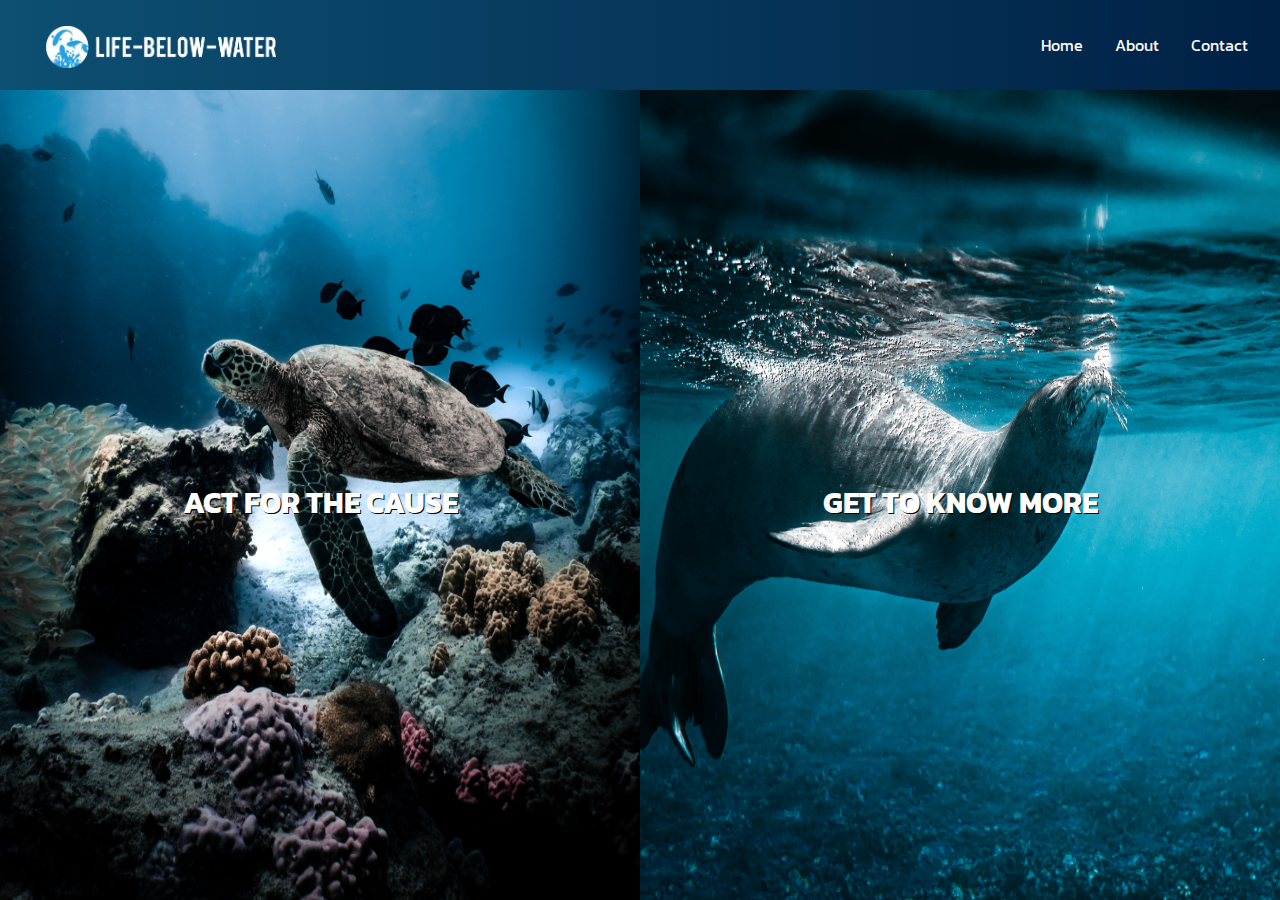
<file: public/index.html>
<!DOCTYPE html>
<html>

<head>
  <title>Life Below Water </title>
  <link rel="preconnect" href="https://fonts.googleapis.com">
  <link rel="preconnect" href="https://fonts.gstatic.com" crossorigin>
  <link
    href="https://fonts.googleapis.com/css2?family=Kanit:ital,wght@0,100;0,200;0,300;0,400;0,500;1,100;1,200;1,300;1,400;1,500&display=swap"
    rel="stylesheet">

  <link rel="stylesheet" type="text/css" href="css/style.css" />
  <style type="text/css">
  </style>
</head>

<body>





  <meta name="viewport" content="width=device-width, initial-scale=1">
  <section class="top-nav">
    <div class="logo">
      <img src="images/logo.png">
    </div>
    <input id="menu-toggle" type="checkbox" />
    <label class='menu-button-container' for="menu-toggle">
      <div class='menu-button'></div>
    </label>
    <ul class="menu">
      <li><a href="index.html">Home</a></li>
      <li><a href="About.html">About</a></li>
      <li><a href="Contact.html">Contact</a></li>
    </ul>
  </section>

  <div class="container">
    <img src="images/turtle.jpg" alt="" />
    <p class="title">Act For The Cause</p>
    <div class="overlay"></div>
    <div class="button"><a href="donation.htm"> Let's Go </a></div>
  </div>


  <div class="container">
    <img src="images/fish.jpg" alt="" />
    <p class="title">Get To Know More</p>
    <div class="overlay"></div>
    <div class="button"><a href="information.htm"> Let's Go </a></div>
  </div>

  <script>
  // Import the functions you need from the SDKs you need
  import { initializeApp } from "firebase/app";
  import { getAnalytics } from "firebase/analytics";
  // TODO: Add SDKs for Firebase products that you want to use
  // https://firebase.google.com/docs/web/setup#available-libraries
  
  // Your web app's Firebase configuration
  // For Firebase JS SDK v7.20.0 and later, measurementId is optional
  const firebaseConfig = {
    apiKey: "AIzaSyDB2rJSDxS2reKydKB1abZHcBBU2vv46BQ",
    authDomain: "life-below-water-b9102.firebaseapp.com",
    projectId: "life-below-water-b9102",
    storageBucket: "life-below-water-b9102.appspot.com",
    messagingSenderId: "677465153373",
    appId: "1:677465153373:web:b14b5822187e575fa792b4",
    measurementId: "G-VTT5X6G0ZJ"
  };
  
  // Initialize Firebase
  const app = initializeApp(firebaseConfig);
  const analytics = getAnalytics(app);
</script>
</body>


</html>
</file>
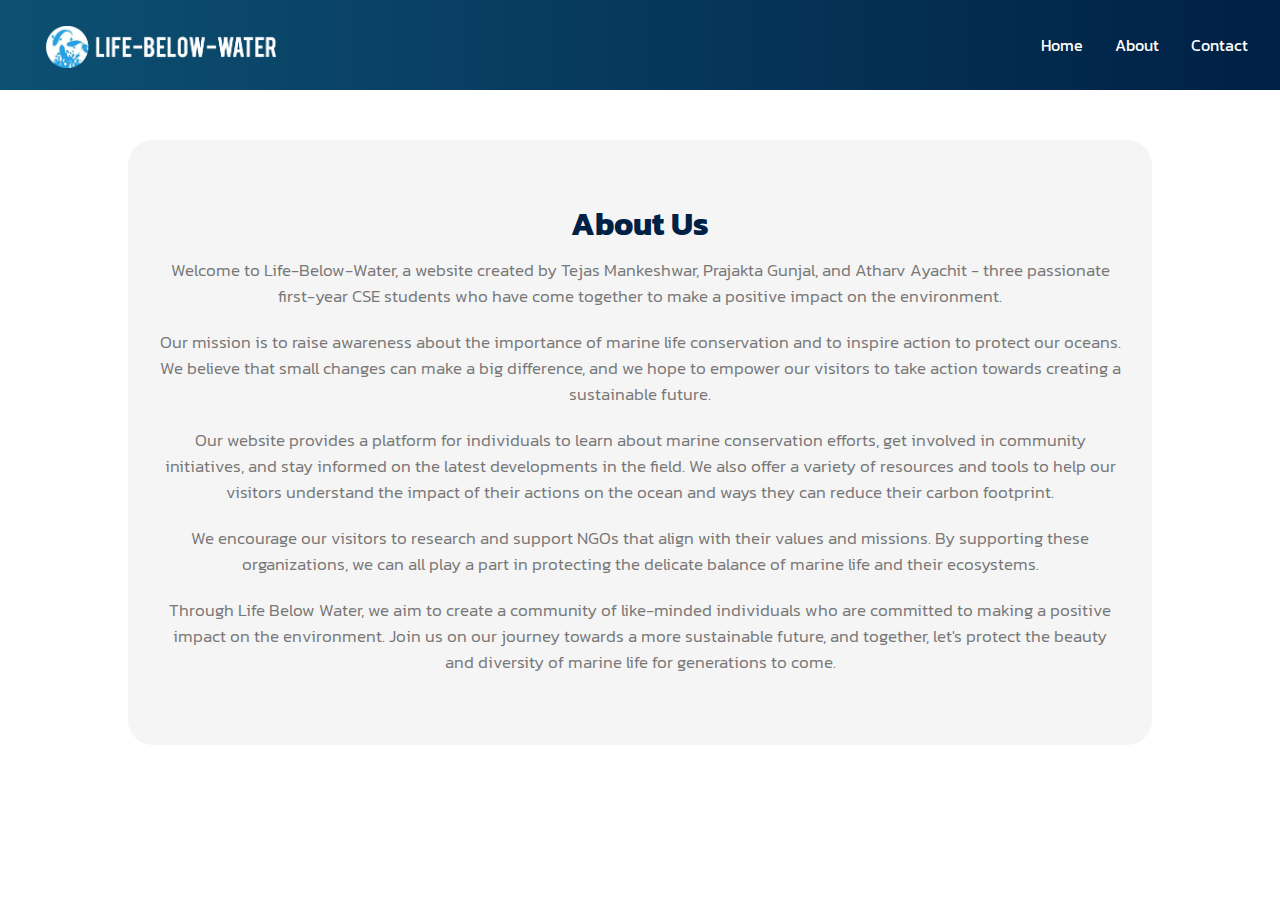
<file: public/About.html>
<!DOCTYPE html>
<html>
<head>
<title>Life Below Water </title>
<link rel="preconnect" href="https://fonts.googleapis.com">
<link rel="preconnect" href="https://fonts.gstatic.com" crossorigin>
<link href="https://fonts.googleapis.com/css2?family=Kanit:ital,wght@0,100;0,200;0,300;0,400;0,500;1,100;1,200;1,300;1,400;1,500&display=swap" rel="stylesheet">

<link rel="stylesheet" type="text/css" href="css/style.css" />
<style type="text/css">
</style>
</head>

<body>

<meta name="viewport" content="width=device-width, initial-scale=1">
  <section class="top-nav">
    <div class="logo">
      <img src="images/logo.png">
    </div>
    <input id="menu-toggle" type="checkbox" />
    <label class='menu-button-container' for="menu-toggle">
    <div class='menu-button'></div>
  </label>
    <ul class="menu">
      <li><a href="index.html">Home</a></li>
      <li><a href="About.html">About</a></li>
      <li><a href="Contact.html">Contact</a></li>
    </ul>
  </section>

<div id="donation">
  <div id="donationmid">
   
    <h1 style="color: #002146;">About Us</h1>
    <p>Welcome to Life-Below-Water, a website created by Tejas Mankeshwar, Prajakta Gunjal, and Atharv Ayachit - three passionate first-year CSE students who have come together to make a positive impact on the environment.</p>

    <p>Our mission is to raise awareness about the importance of marine life conservation and to inspire action to protect our oceans. We believe that small changes can make a big difference, and we hope to empower our visitors to take action towards creating a sustainable future.</p>

    <p>Our website provides a platform for individuals to learn about marine conservation efforts, get involved in community initiatives, and stay informed on the latest developments in the field. We also offer a variety of resources and tools to help our visitors understand the impact of their actions on the ocean and ways they can reduce their carbon footprint.</p>

    <p>We encourage our visitors to research and support NGOs that align with their values and missions. By supporting these organizations, we can all play a part in protecting the delicate balance of marine life and their ecosystems.</p>

    <p>Through Life Below Water, we aim to create a community of like-minded individuals who are committed to making a positive impact on the environment. Join us on our journey towards a more sustainable future, and together, let's protect the beauty and diversity of marine life for generations to come.</p>

  </div>
</div>

 


</body>


</html>
</file>
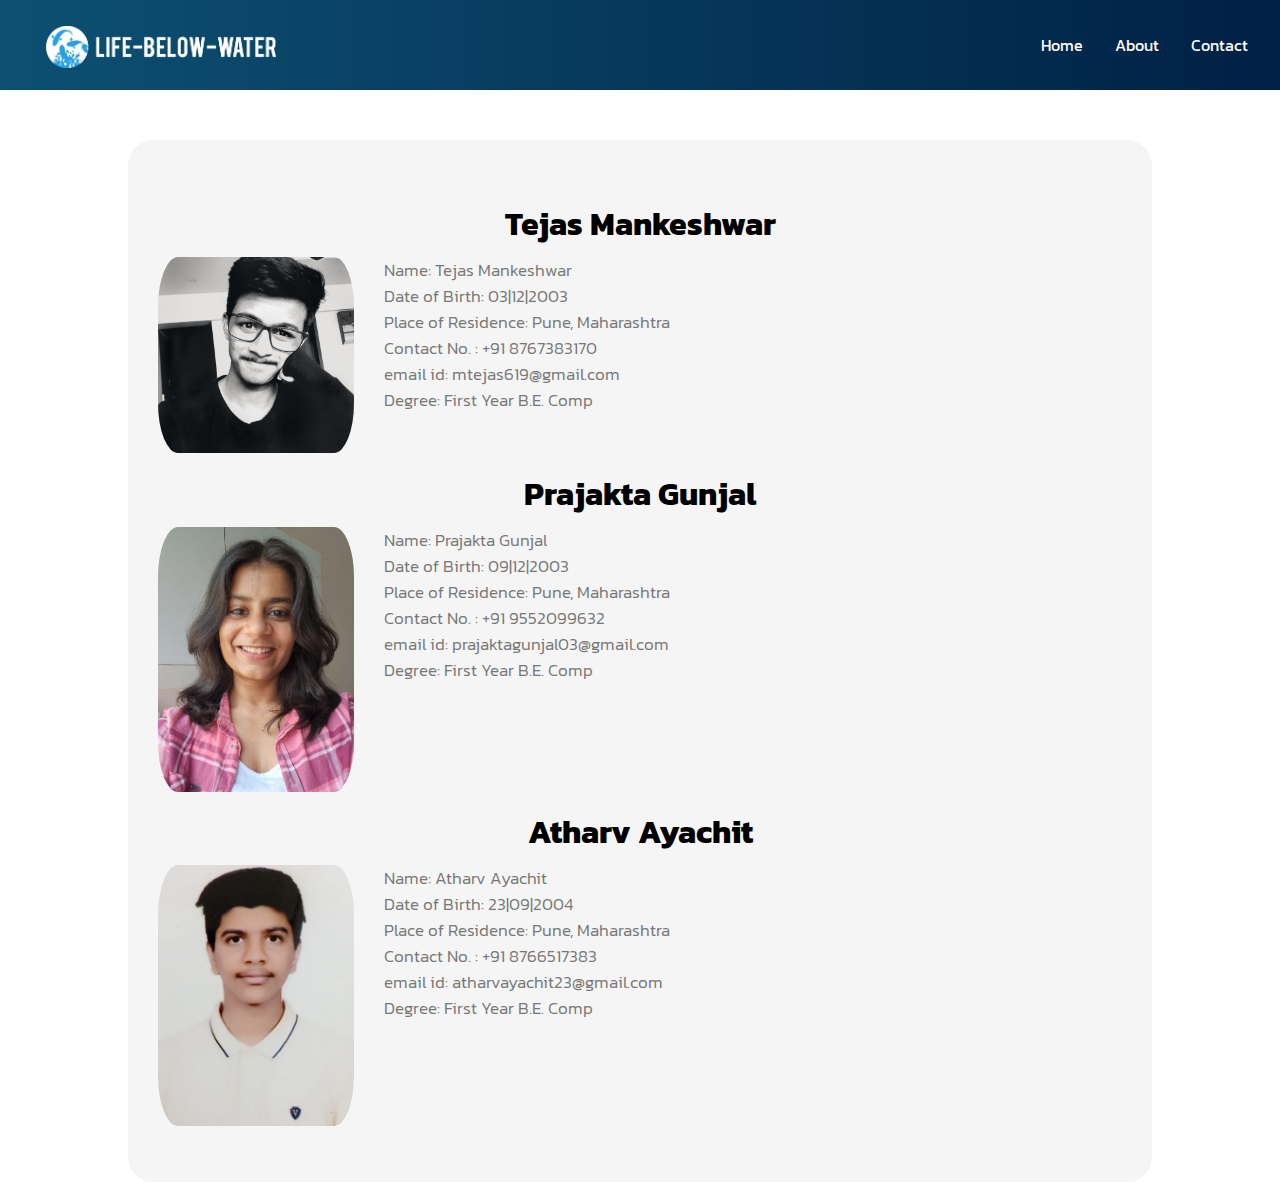
<file: public/Contact.html>
<!DOCTYPE html>
<html>
<head>
<title>Life Below Water </title>
<link rel="preconnect" href="https://fonts.googleapis.com">
<link rel="preconnect" href="https://fonts.gstatic.com" crossorigin>
<link href="https://fonts.googleapis.com/css2?family=Kanit:ital,wght@0,100;0,200;0,300;0,400;0,500;1,100;1,200;1,300;1,400;1,500&display=swap" rel="stylesheet">

<link rel="stylesheet" type="text/css" href="css/style.css" />
<style type="text/css">



</style>
</head>

<body>





<meta name="viewport" content="width=device-width, initial-scale=1">
  <section class="top-nav">
    <div class="logo">
      <img src="images/logo.png">
    </div>
    <input id="menu-toggle" type="checkbox" />
    <label class='menu-button-container' for="menu-toggle">
    <div class='menu-button'></div>
  </label>
    <ul class="menu">
      <li><a href="index.html">Home</a></li>
      <li><a href="About.html">About</a></li>
      <li><a href="Contact.html">Contact</a></li>
    </ul>
  </section>

<div id="information">
  <div id="informationmid">

    <div class="left">
    <h1>Tejas Mankeshwar</h1>

   <div class="img-left">
     <img src="images\team\tejasm.jpeg"  style="border-radius: 50px;">
   </div>
  
  <div class="right-text">
     <p>Name: Tejas Mankeshwar <br>
        Date of Birth: 03|12|2003 <br>
        Place of Residence: Pune, Maharashtra <br>
        Contact No. : +91 8767383170 <br>
        email id: mtejas619@gmail.com <br>
        Degree: First Year B.E. Comp
     </p>
 
   </div>
</div>
 
<div class="clear"></div>
  

       <div class="left">
    <h1>Prajakta Gunjal</h1>

   <div class="img-left">
     <img src="images\team\prajaktag.jpg" style="border-radius: 50px;">
   </div>
  
  <div class="right-text">
    <p>Name: Prajakta Gunjal <br>
        Date of Birth: 09|12|2003 <br>
        Place of Residence: Pune, Maharashtra <br>
        Contact No. : +91 9552099632 <br>
        email id: prajaktagunjal03@gmail.com <br>
        Degree: First Year B.E. Comp
     </p>
 
   </div>
   <div class="clear"></div>

   <div class="left">
    <h1>Atharv Ayachit</h1>

   <div class="img-left">
     <img src="images\team\atharva.jpg" style="border-radius: 50px;">
   </div>
  
  <div class="right-text">
    <p>Name: Atharv Ayachit<br>
        Date of Birth: 23|09|2004 <br>
        Place of Residence: Pune, Maharashtra <br>
        Contact No. : +91 8766517383 <br>
        email id: atharvayachit23@gmail.com <br>
        Degree: First Year B.E. Comp
     </p>
 
   </div>
</div>
 

</div>
   <div class="clear"></div>
  </div>
</div>




</body>


</html>
</file>
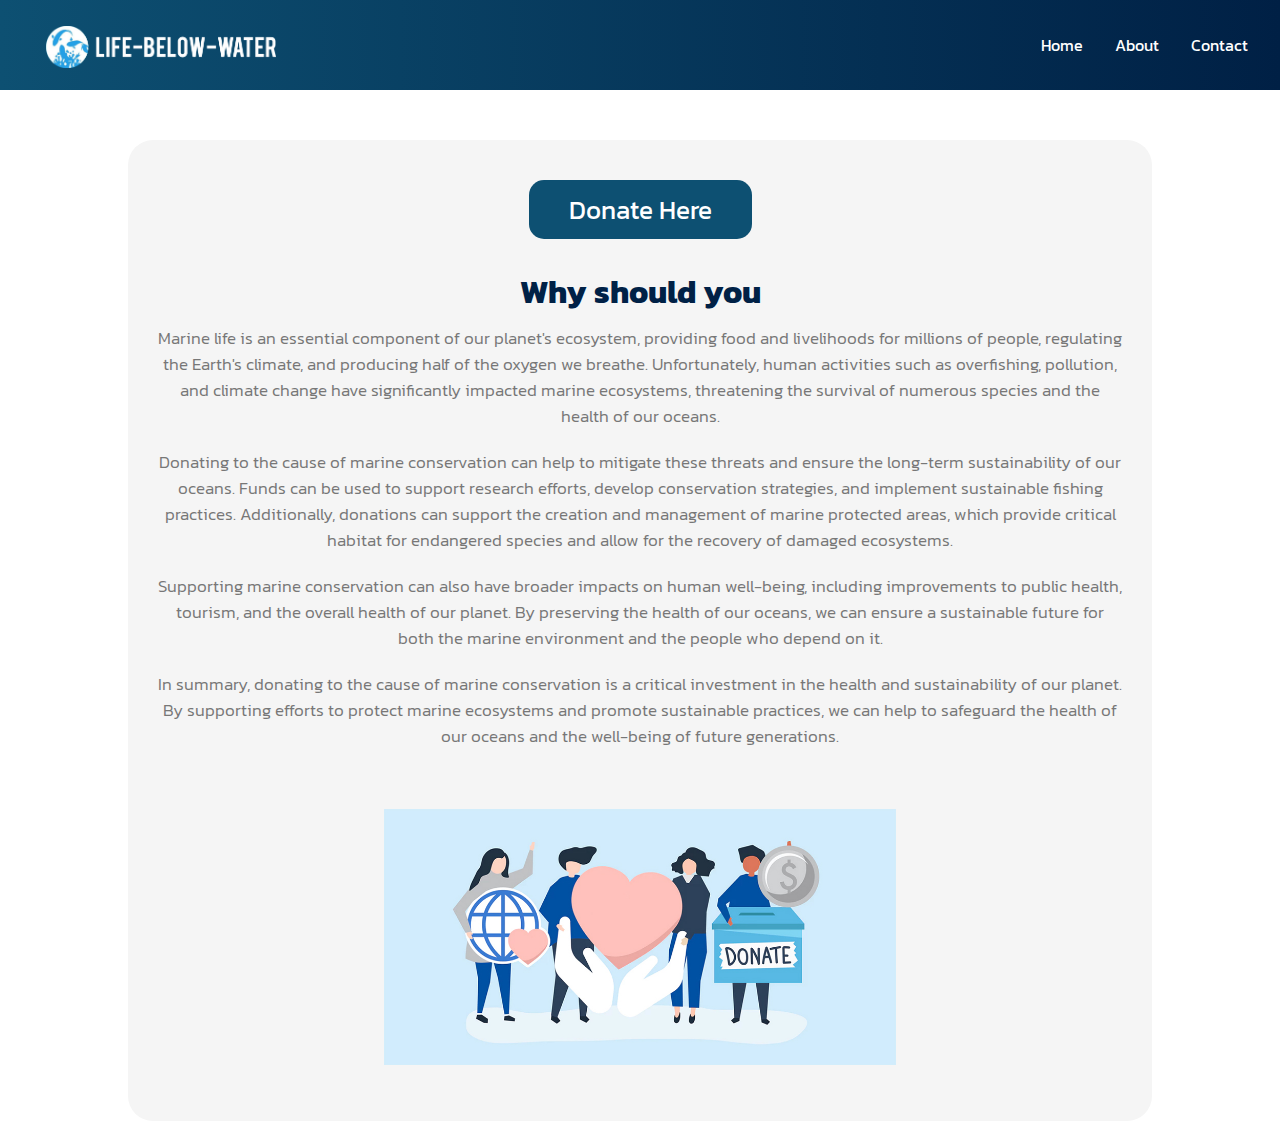
<file: public/donation.htm>
<!DOCTYPE html>
<html>
<head>
<title>Life Below Water </title>
<link rel="preconnect" href="https://fonts.googleapis.com">
<link rel="preconnect" href="https://fonts.gstatic.com" crossorigin>
<link href="https://fonts.googleapis.com/css2?family=Kanit:ital,wght@0,100;0,200;0,300;0,400;0,500;1,100;1,200;1,300;1,400;1,500&display=swap" rel="stylesheet">

<link rel="stylesheet" type="text/css" href="css/style.css" />
<style type="text/css">


</style>
</head>

<body>





<meta name="viewport" content="width=device-width, initial-scale=1">
  <section class="top-nav">
    <div class="logo">
      <img src="images/logo.png">
    </div>
    <input id="menu-toggle" type="checkbox" />
    <label class='menu-button-container' for="menu-toggle">
    <div class='menu-button'></div>
  </label>
    <ul class="menu">
      <li><a href="index.html">Home</a></li>
      <li><a href="About.html">About</a></li>
      <li><a href="Contact.html">Contact</a></li>
    </ul>
  </section>

<div id="donation">
  <div id="donationmid">
   
    <div class="custombtn"><a href="ngo.html">Donate Here</a></div>
    <h1 style="color: #002146;">Why should you</h1>
    <p>Marine life is an essential component of our planet's ecosystem, providing food and livelihoods for millions of people, regulating the Earth's climate, and producing half of the oxygen we breathe. Unfortunately, human activities such as overfishing, pollution, and climate change have significantly impacted marine ecosystems, threatening the survival of numerous species and the health of our oceans.</p>

    <p>Donating to the cause of marine conservation can help to mitigate these threats and ensure the long-term sustainability of our oceans. Funds can be used to support research efforts, develop conservation strategies, and implement sustainable fishing practices. Additionally, donations can support the creation and management of marine protected areas, which provide critical habitat for endangered species and allow for the recovery of damaged ecosystems.</p>

    <p>Supporting marine conservation can also have broader impacts on human well-being, including improvements to public health, tourism, and the overall health of our planet. By preserving the health of our oceans, we can ensure a sustainable future for both the marine environment and the people who depend on it.</p>

    <p>In summary, donating to the cause of marine conservation is a critical investment in the health and sustainability of our planet. By supporting efforts to protect marine ecosystems and promote sustainable practices, we can help to safeguard the health of our oceans and the well-being of future generations.</p>

   <img src="images/donation.jpg" >
  </div>
</div>

 


</body>


</html>
</file>
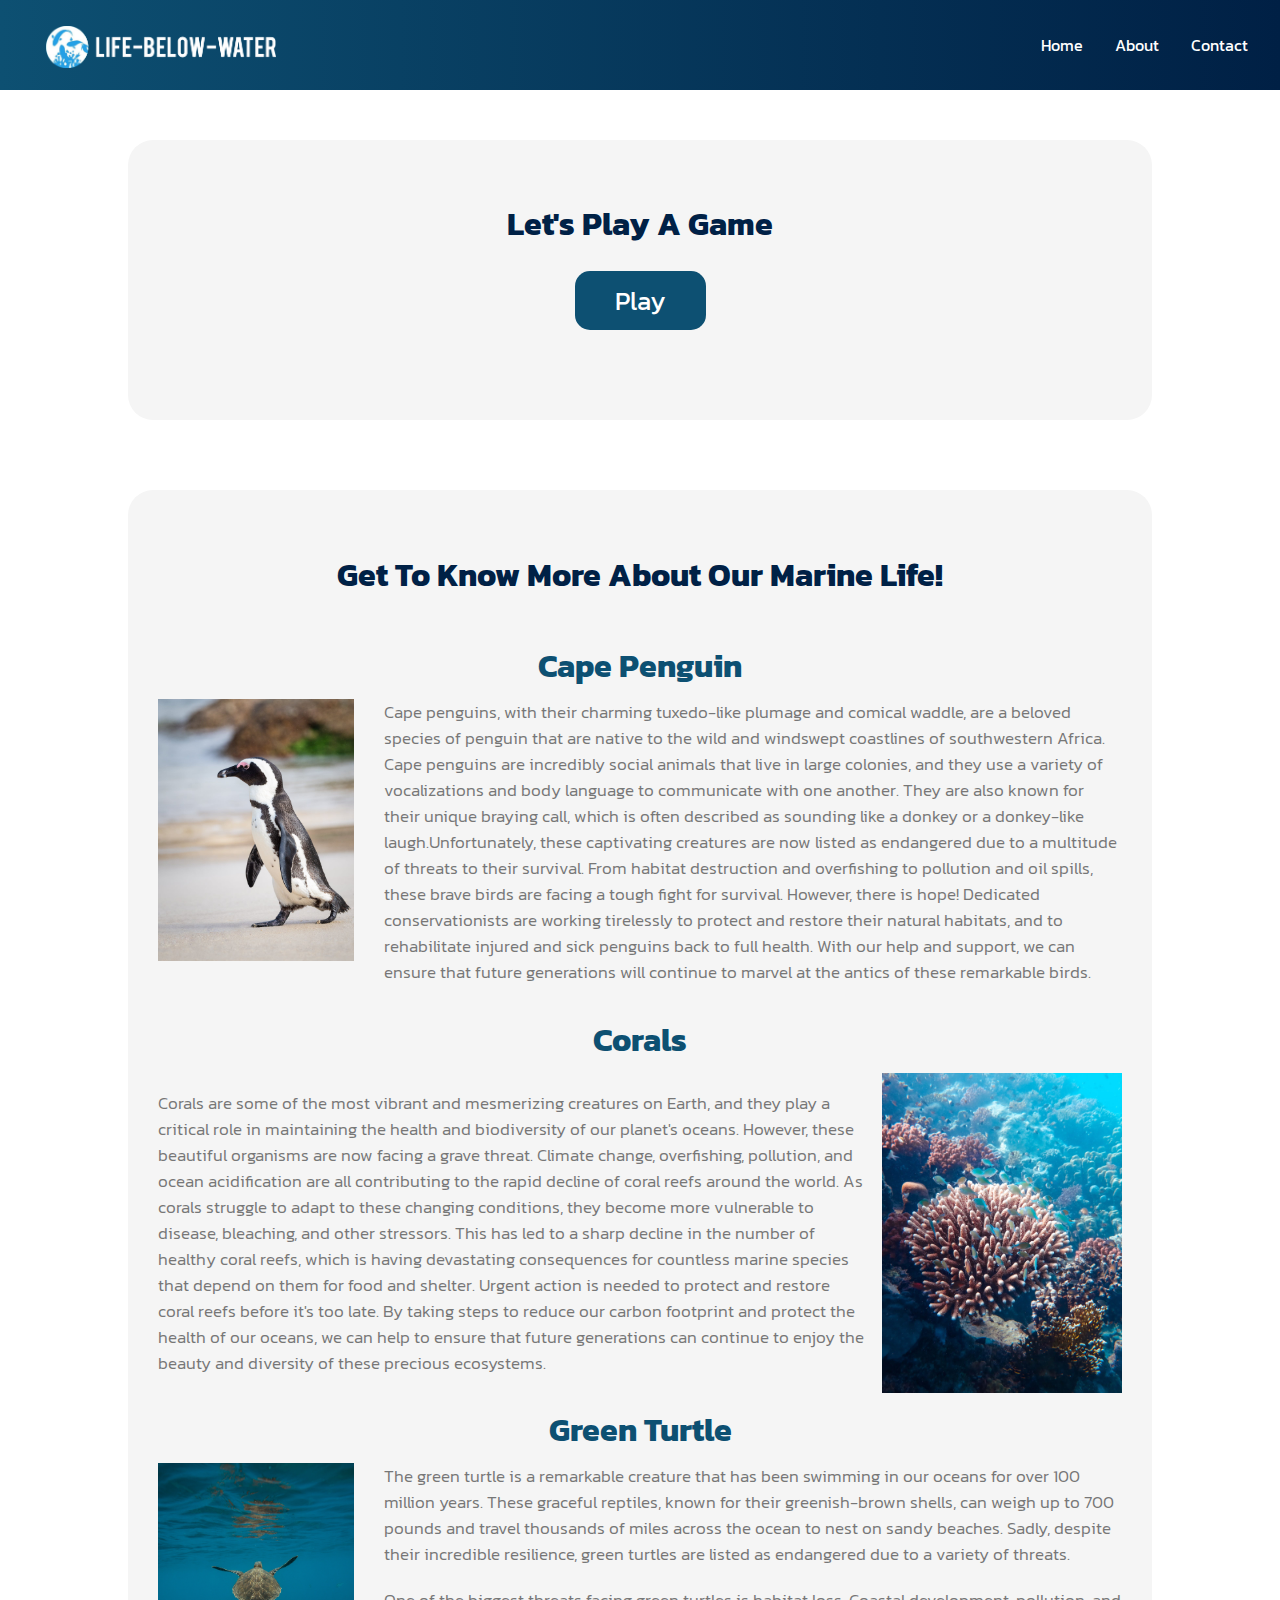
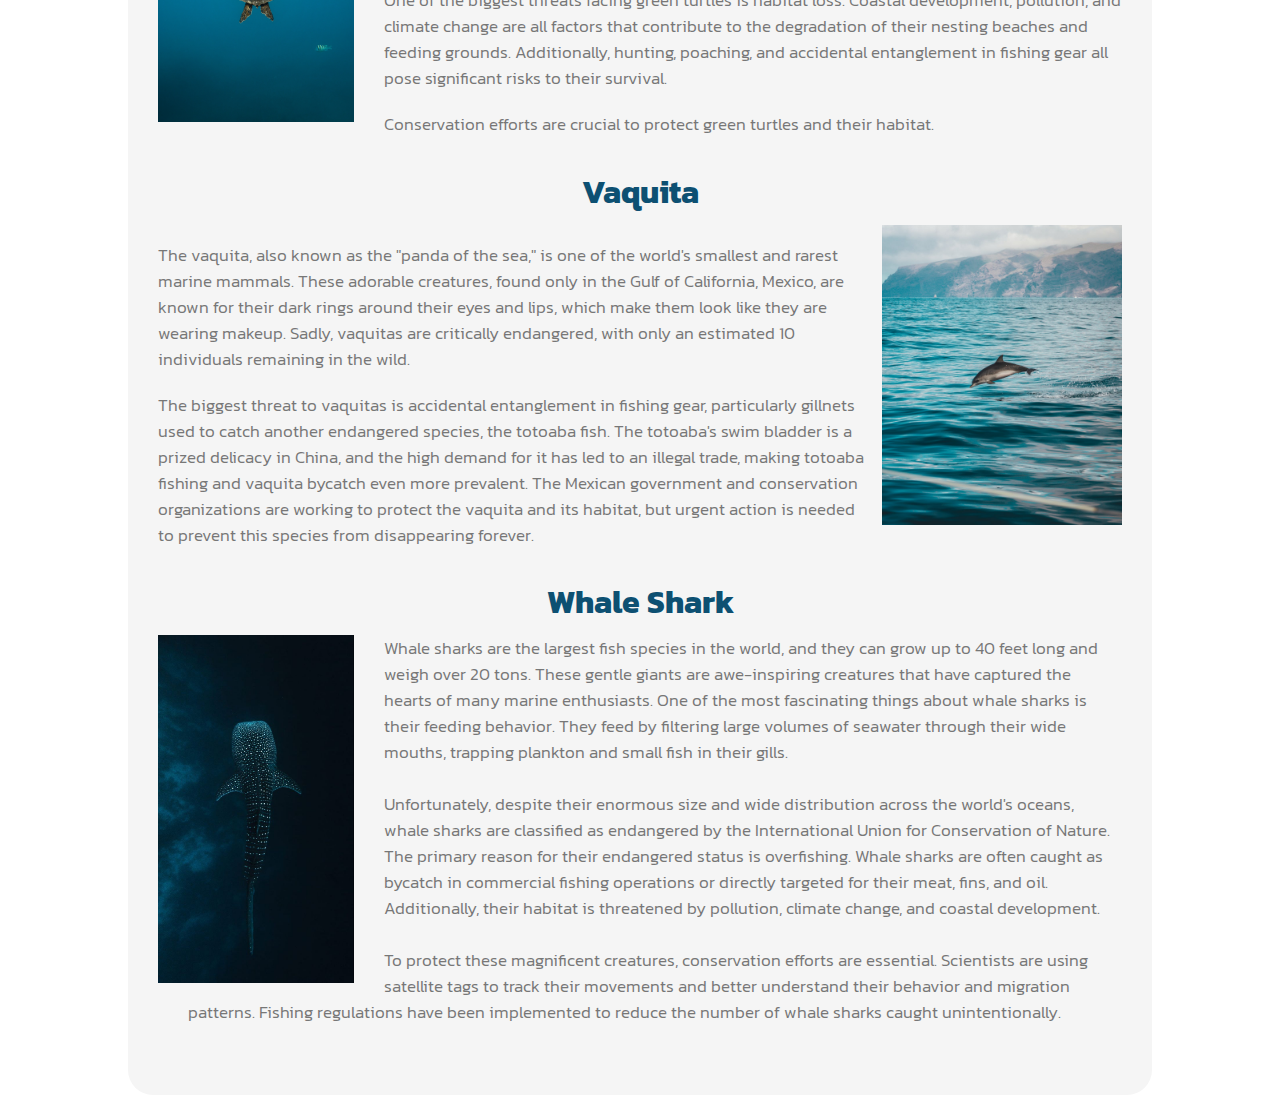
<file: public/information.htm>
<!DOCTYPE html>
<html>
<head>
<title>Life Below Water </title>
<link rel="preconnect" href="https://fonts.googleapis.com">
<link rel="preconnect" href="https://fonts.gstatic.com" crossorigin>
<link href="https://fonts.googleapis.com/css2?family=Kanit:ital,wght@0,100;0,200;0,300;0,400;0,500;1,100;1,200;1,300;1,400;1,500&display=swap" rel="stylesheet">

<link rel="stylesheet" type="text/css" href="css/style.css" />
<style type="text/css">



</style>
</head>

<body>





<meta name="viewport" content="width=device-width, initial-scale=1">
  <section class="top-nav">
    <div class="logo">
      <img src="images/logo.png">
    </div>
    <input id="menu-toggle" type="checkbox" />
    <label class='menu-button-container' for="menu-toggle">
    <div class='menu-button'></div>
  </label>
    <ul class="menu">
      <li><a href="index.html">Home</a></li>
      <li><a href="About.html">About</a></li>
      <li><a href="Contact.html">Contact</a></li>
    </ul>
  </section>
  
  <div id="donation">
    <div id="donationmid">
     
        <h1 style="color: #002146;">Let's Play A Game</h1><br>
      <div class="custombtn"><a href="quizgame.html">Play</a></div>
  
    </div>
  </div>


  
<div id="information">
  <div id="informationmid">

    <h1 style="color: #002146;">Get To Know More About Our Marine Life!</h1><br>

    <div class="left">
    <h1 style="color: #0D5072;">Cape Penguin</h1>

   <div class="img-left">
     <img src="images\animalimg\Cape penguin 1.jpeg">
   </div>

  
  <div class="right-text">
     <p>Cape penguins, with their charming tuxedo-like plumage and comical waddle, are a beloved species of penguin that are native to the wild and windswept coastlines of southwestern Africa. Cape penguins are incredibly social animals that live in large colonies, and they use a variety of vocalizations and body language to communicate with one another. They are also known for their unique braying call, which is often described as sounding like a donkey or a donkey-like laugh.Unfortunately, these captivating creatures are now listed as endangered due to a multitude of threats to their survival. From habitat destruction and overfishing to pollution and oil spills, these brave birds are facing a tough fight for survival. However, there is hope! Dedicated conservationists are working tirelessly to protect and restore their natural habitats, and to rehabilitate injured and sick penguins back to full health. With our help and support, we can ensure that future generations will continue to marvel at the antics of these remarkable birds.</p>
 
   </div>
</div>
 
<div class="clear"></div>
  <div class="right">
    <h1 style="color: #0D5072;">Corals</h1>

  
  
  <div class="left-text">
     <p>Corals are some of the most vibrant and mesmerizing creatures on Earth, and they play a critical role in maintaining the health and biodiversity of our planet's oceans. However, these beautiful organisms are now facing a grave threat. Climate change, overfishing, pollution, and ocean acidification are all contributing to the rapid decline of coral reefs around the world. As corals struggle to adapt to these changing conditions, they become more vulnerable to disease, bleaching, and other stressors. This has led to a sharp decline in the number of healthy coral reefs, which is having devastating consequences for countless marine species that depend on them for food and shelter. Urgent action is needed to protect and restore coral reefs before it's too late. By taking steps to reduce our carbon footprint and protect the health of our oceans, we can help to ensure that future generations can continue to enjoy the beauty and diversity of these precious ecosystems.</p>
 
   </div>

    <div class="img-right">
     <img src="images\animalimg\corols 1.jpeg">
   </div>
</div>
   <div class="clear"></div>

       <div class="left">
    <h1 style="color: #0D5072;">Green Turtle</h1>

   <div class="img-left">
     <img src="images\animalimg\green-turtle.jpg">
   </div>
  
  <div class="right-text">
     <p>The green turtle is a remarkable creature that has been swimming in our oceans for over 100 million years. These graceful reptiles, known for their greenish-brown shells, can weigh up to 700 pounds and travel thousands of miles across the ocean to nest on sandy beaches. Sadly, despite their incredible resilience, green turtles are listed as endangered due to a variety of threats.</p>

     <p>One of the biggest threats facing green turtles is habitat loss. Coastal development, pollution, and climate change are all factors that contribute to the degradation of their nesting beaches and feeding grounds. Additionally, hunting, poaching, and accidental entanglement in fishing gear all pose significant risks to their survival.</p>

     <p>Conservation efforts are crucial to protect green turtles and their habitat. </p>
 
   </div>
</div>
 
<div class="clear"></div>
  <div class="right">
    <h1 style="color: #0D5072;">Vaquita</h1>

  
  
  <div class="left-text">
     <p>The vaquita, also known as the "panda of the sea," is one of the world's smallest and rarest marine mammals. These adorable creatures, found only in the Gulf of California, Mexico, are known for their dark rings around their eyes and lips, which make them look like they are wearing makeup. Sadly, vaquitas are critically endangered, with only an estimated 10 individuals remaining in the wild.</p>

     <p>The biggest threat to vaquitas is accidental entanglement in fishing gear, particularly gillnets used to catch another endangered species, the totoaba fish. The totoaba's swim bladder is a prized delicacy in China, and the high demand for it has led to an illegal trade, making totoaba fishing and vaquita bycatch even more prevalent. The Mexican government and conservation organizations are working to protect the vaquita and its habitat, but urgent action is needed to prevent this species from disappearing forever.</p>
 
   </div>

    <div class="img-right">
     <img src="images\animalimg\Hector_s dolphin.jpeg">
   </div>
</div>
   <div class="clear"></div>
       <div class="left">
    <h1 style="color: #0D5072;">Whale Shark</h1>

   <div class="img-left">
     <img src="images\animalimg\whale-shark.jpg">
   </div>
  
  <div class="right-text">
     <p>Whale sharks are the largest fish species in the world, and they can grow up to 40 feet long and weigh over 20 tons. These gentle giants are awe-inspiring creatures that have captured the hearts of many marine enthusiasts. One of the most fascinating things about whale sharks is their feeding behavior. They feed by filtering large volumes of seawater through their wide mouths, trapping plankton and small fish in their gills. <br>
      <br>

      Unfortunately, despite their enormous size and wide distribution across the world's oceans, whale sharks are classified as endangered by the International Union for Conservation of Nature. The primary reason for their endangered status is overfishing. Whale sharks are often caught as bycatch in commercial fishing operations or directly targeted for their meat, fins, and oil. Additionally, their habitat is threatened by pollution, climate change, and coastal development. <br> <br>
    
      To protect these magnificent creatures, conservation efforts are essential. Scientists are using satellite tags to track their movements and better understand their behavior and migration patterns. Fishing regulations have been implemented to reduce the number of whale sharks caught unintentionally.</p>
 
   </div>
</div>

   <div class="clear"></div>
  </div>
</div>




</body>


</html>
</file>
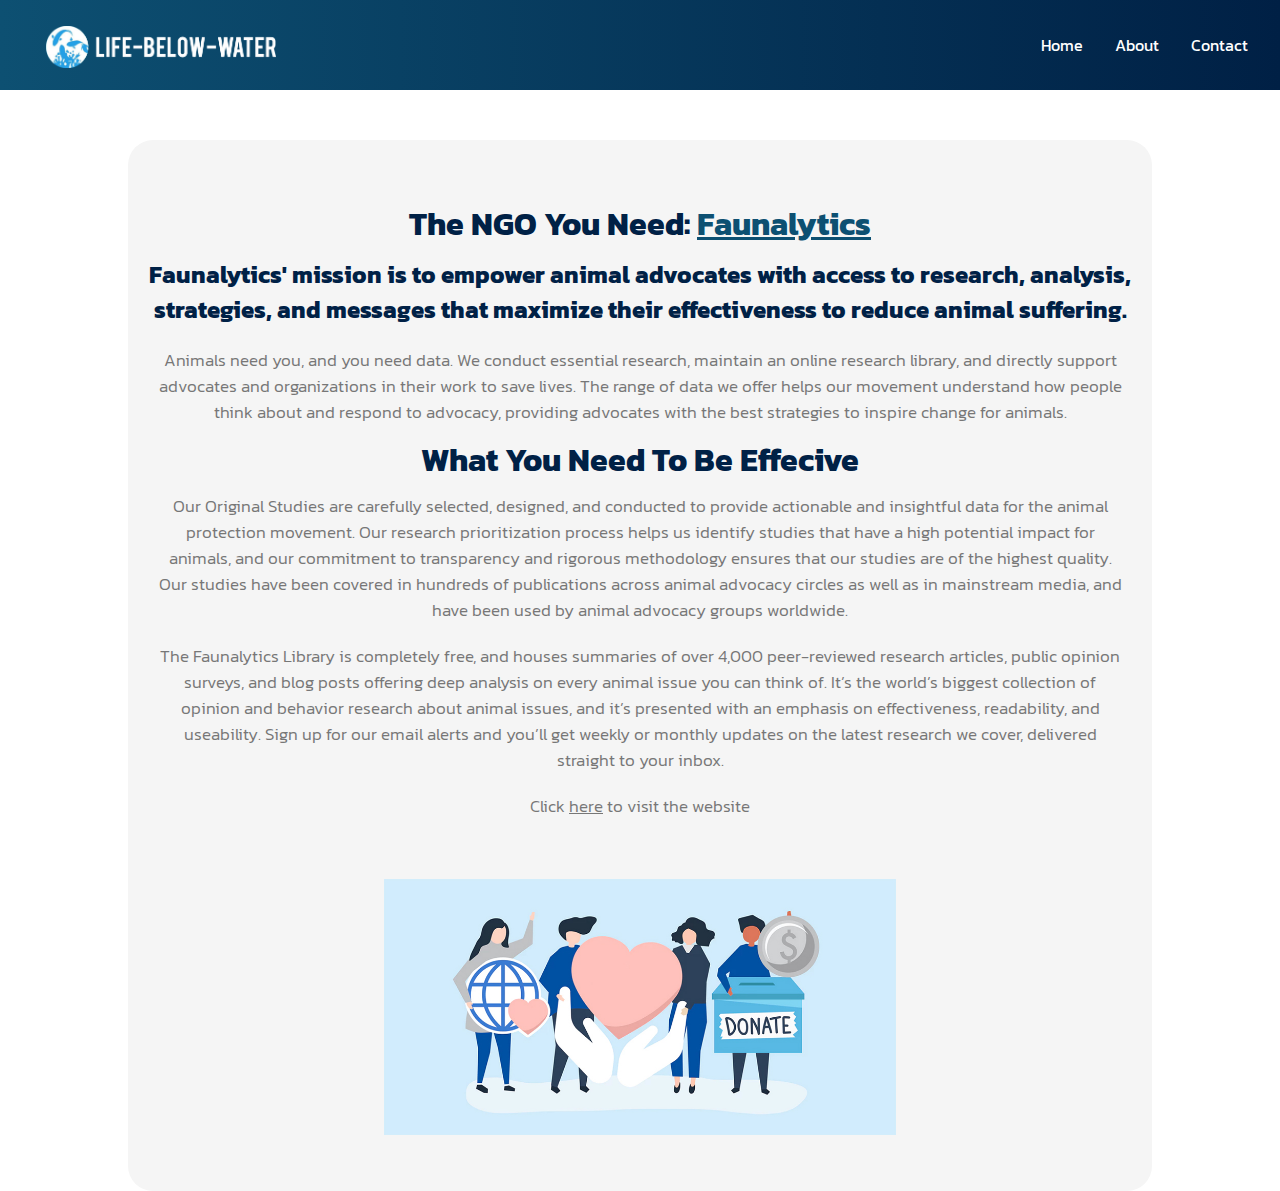
<file: public/ngo.html>
<!DOCTYPE html>
<html>
<head>
<title>Life Below Water</title>
<link rel="preconnect" href="https://fonts.googleapis.com">
<link rel="preconnect" href="https://fonts.gstatic.com" crossorigin>
<link href="https://fonts.googleapis.com/css2?family=Kanit:ital,wght@0,100;0,200;0,300;0,400;0,500;1,100;1,200;1,300;1,400;1,500&display=swap" rel="stylesheet">

<link rel="stylesheet" type="text/css" href="css/style.css" />
<style type="text/css">


</style>
</head>

<body>





<meta name="viewport" content="width=device-width, initial-scale=1">
  <section class="top-nav">
    <div class="logo">
      <img src="images/logo.png">
    </div>
    <input id="menu-toggle" type="checkbox" />
    <label class='menu-button-container' for="menu-toggle">
    <div class='menu-button'></div>
  </label>
    <ul class="menu">
      <li><a href="index.html">Home</a></li>
      <li><a href="About.html">About</a></li>
      <li><a href="Contact.html">Contact</a></li>
    </ul>
  </section>

<div id="donation">
  <div id="donationmid">
   
    <h1 style="color: #002146;">The NGO You Need: <a href="https://faunalytics.org/" style="color: #0D5072;">Faunalytics</a></h1>
    <h2 style="color: #002146;">Faunalytics' mission is to empower animal advocates with access to research, analysis, strategies, and messages that maximize their effectiveness to reduce animal suffering.</h2>

    
    <p>Animals need you, and you need data. We conduct essential research, maintain an online research library, and directly support advocates and organizations in their work to save lives. The range of data we offer helps our movement understand how people think about and respond to advocacy, providing advocates with the best strategies to inspire change for animals.</p>
    
    <h1 style="color: #002146;">What You Need To Be Effecive</h1>

    <p>Our Original Studies are carefully selected, designed, and conducted to provide actionable and insightful data for the animal protection movement. Our research prioritization process helps us identify studies that have a high potential impact for animals, and our commitment to transparency and rigorous methodology ensures that our studies are of the highest quality. Our studies have been covered in hundreds of publications across animal advocacy circles as well as in mainstream media, and have been used by animal advocacy groups worldwide.</p>

    <p>The Faunalytics Library is completely free, and houses summaries of over 4,000 peer-reviewed research articles, public opinion surveys, and blog posts offering deep analysis on every animal issue you can think of. It’s the world’s biggest collection of opinion and behavior research about animal issues, and it’s presented with an emphasis on effectiveness, readability, and useability. Sign up for our email alerts and you’ll get weekly or monthly updates on the latest research we cover, delivered straight to your inbox.</p>

    <p>Click <a href="https://faunalytics.org/" style="color: #777;">here</a> to visit the website</p>

   <img src="images/donation.jpg" >
  </div>
</div>

 


</body>


</html>
</file>
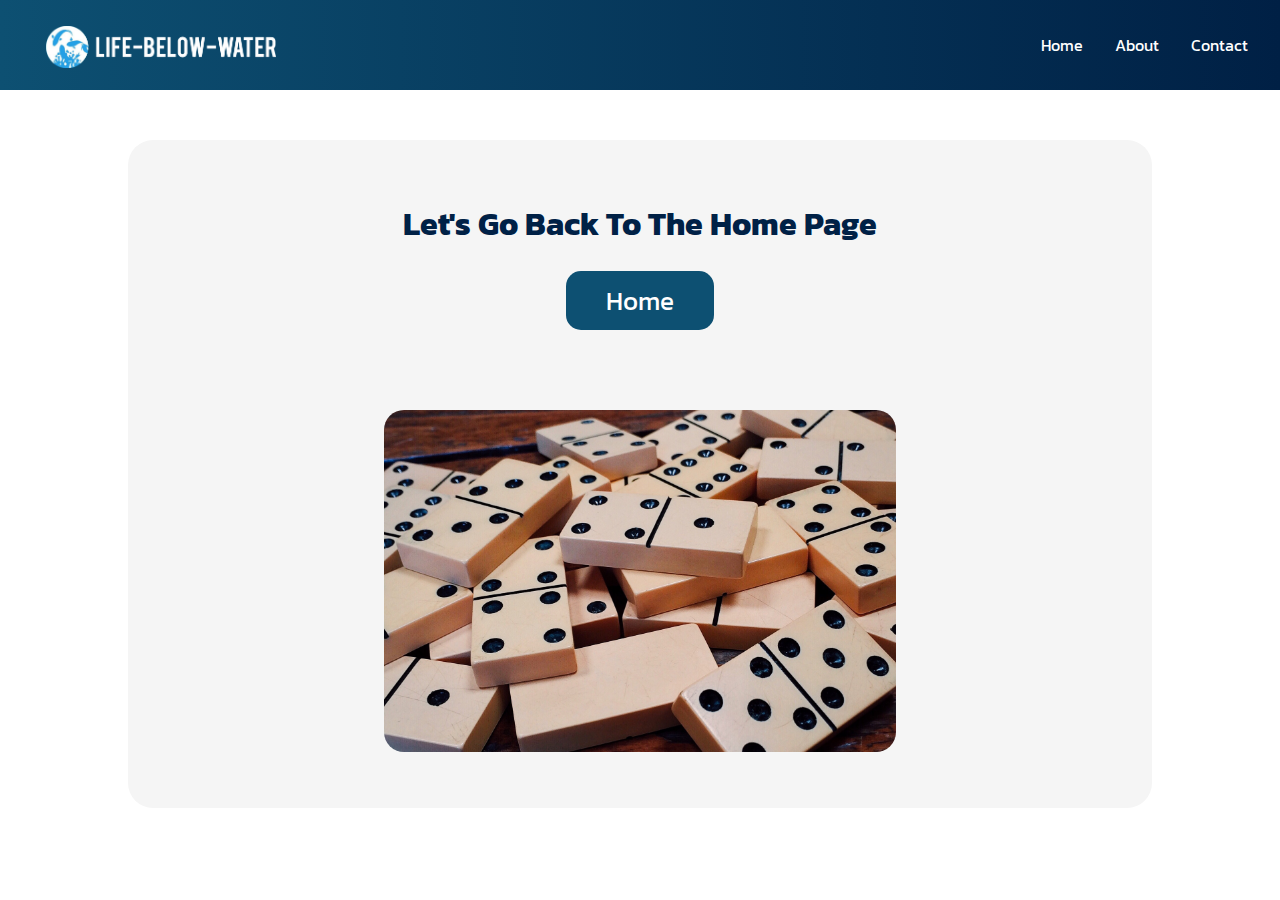
<file: public/quizgame.html>
<!DOCTYPE html>
<html>
<head>
<title>Life Below Water </title>
<link rel="preconnect" href="https://fonts.googleapis.com">
<link rel="preconnect" href="https://fonts.gstatic.com" crossorigin>
<link href="https://fonts.googleapis.com/css2?family=Kanit:ital,wght@0,100;0,200;0,300;0,400;0,500;1,100;1,200;1,300;1,400;1,500&display=swap" rel="stylesheet">

<link rel="stylesheet" type="text/css" href="css/style.css" />
<style type="text/css">


</style>
</head>

<body>





<meta name="viewport" content="width=device-width, initial-scale=1">
  <section class="top-nav">
    <div class="logo">
      <img src="images/logo.png">
    </div>
    <input id="menu-toggle" type="checkbox" />
    <label class='menu-button-container' for="menu-toggle">
    <div class='menu-button'></div>
  </label>
    <ul class="menu">
      <li><a href="index.html">Home</a></li>
      <li><a href="About.html">About</a></li>
      <li><a href="Contact.html">Contact</a></li>
    </ul>
  </section>

<div id="donation">
  <div id="donationmid">
   
      <h1 style="color: #002146;">Let's Go Back To The Home Page</h1><br>
    <div class="custombtn"><a href="index.html">Home</a></div>

   <img src="images/quizimg.jpg" style="border-radius: 20px;" >
  </div>
</div>

 


</body>
<script src="js\Quizgame2.js"></script>
</html>
</file>
<file: public/css/style.css>
@import url(https://fonts.googleapis.com/css?family=Raleway);
h2 {
  vertical-align: center;
  text-align: center;
}

html, body {
  margin: 0;
  height: 100%;
  font-family: 'Kanit', sans-serif;
}

* {
  
  box-sizing: border-box;
}

.top-nav {
  display: flex;
  flex-direction: row;
  align-items: center;
  justify-content: space-between;
  background-color: #00BAF0;
  background: linear-gradient(to left, #002045, #0D5072);
  /* W3C, IE 10+/ Edge, Firefox 16+, Chrome 26+, Opera 12+, Safari 7+ */
  color: #FFF;
  width: 100%;
  height: 10vh;
  padding: 1em;
}

.menu {
  display: flex;
  flex-direction: row;
  list-style-type: none;
  margin: 0;
  padding: 0;
}

.menu li a{
  margin: 0 1rem;
  color: #fff;
  text-decoration: none;
  font-family: 'Kanit', sans-serif;
}

.menu li a:hover{
  font-weight: bold;
}

.menu-button-container {
  display: none;
  height: 100%;
  width: 30px;
  cursor: pointer;
  flex-direction: column;
  justify-content: center;
  align-items: center;
}

#menu-toggle {
  display: none;
}

.menu-button,
.menu-button::before,
.menu-button::after {
  display: block;
  background-color: #fff;
  position: absolute;
  height: 4px;
  width: 30px;
  transition: transform 400ms cubic-bezier(0.23, 1, 0.32, 1);
  border-radius: 2px;
}

.menu-button::before {
  content: '';
  margin-top: -8px;
}

.menu-button::after {
  content: '';
  margin-top: 8px;
}

#menu-toggle:checked + .menu-button-container .menu-button::before {
  margin-top: 0px;
  transform: rotate(405deg);
}

#menu-toggle:checked + .menu-button-container .menu-button {
  background: rgba(255, 255, 255, 0);
}

#menu-toggle:checked + .menu-button-container .menu-button::after {
  margin-top: 0px;
  transform: rotate(-405deg);
}

@media (max-width: 700px) {
  .menu-button-container {
    display: flex;
  }
  .menu {
    position: absolute;
    top: 0;
    margin-top: 50px;
    left: 0;
    flex-direction: column;
    width: 100%;
    justify-content: center;
    align-items: center;
  }
  #menu-toggle ~ .menu li {
    height: 0;
    margin: 0;
    padding: 0;
    border: 0;
    transition: height 400ms cubic-bezier(0.23, 1, 0.32, 1);
  }
  #menu-toggle:checked ~ .menu li {
    border: 1px solid #333;
    height: 2.5em;
    padding: 0.5em;
    transition: height 400ms cubic-bezier(0.23, 1, 0.32, 1);
  }
  .menu > li {
    display: flex;
    justify-content: center;
    margin: 0;
    padding: 0.5em 0;
    width: 100%;
    color: white;
    background-color: #222;
  }
  .menu > li:not(:last-child) {
    border-bottom: 1px solid #444;
  }
}

.container {
  position: relative;
  margin-top: 0px;
  width: 50%;
  height: 90vh;
  float: left;
}

.overlay {
  position: absolute;
  top: 0;
  left: 0;
  width: 100%;
  height: 100%;
  background: rgba(0, 0, 0, 0);
  transition: background 0.5s ease;
}

.container:hover .overlay {
  display: block;
  background: rgba(0, 0, 0, .3);
}

.container img {
  position: absolute;
   width: 100%;
  height: 90vh;
  left: 0;
}

.title {
  position: absolute;
  width: 50vw;
  left: 0;
  top: 40vh;
  font-weight: 700;
  font-size: 30px;
  text-align: center;
  text-transform: uppercase;
  color: white;
  z-index: 1;
  transition: top .5s ease;
  text-shadow: 1px 1px #000;
}

.container:hover .title {
  top: 40vh;
}

.button {
  position: absolute;
  width: 50vw;
  left:0;
  top: 55vh;
  text-align: center;
  opacity: 0;
  transition: opacity .35s ease;
}

.button:hover{
  font-weight: bold ;
}

.button a {
  width: 200px;
  padding: 12px 48px;
  text-align: center;
  color: rgb(255, 255, 255);
  border: solid 2px white;
  z-index: 1;
}

.container:hover .button {
  opacity: 1;
}
.logo {
  background-color: transparent; 
  width: 300px; 
  height:auto;
}
.logo img{
  z-index: 99999; 
  width: 300px; 
  height: auto; 
  margin-top: -0px; 
  margin-left: 30px;
}

/*@media only screen and (max-width: 600px) {
 
  .logo {
  margin-bottom: 50px;
}
#menu-toggle {
  margin-top: 50px;
}
}*/

@media (max-width: 800px) {
  .flex-item-right-re, .flex-item-left-re {
    flex: 100%;
  }
  .flex-item-left-re img{
 width: 100%;
 padding: 0px 30px;
}

#donationmid img {
  width: 80%;
  margin: 0px 10%;
}

.container {
  width: 100%;
}
.title {
  width: 100vw;
}
.button {
  top: 65vh;
  left: 25vw;
}
.header {
  padding-top: 10px;
  height: 15vh;
}
.logo img{
  width: 260px;
  padding-left: 0px;
}
.header ul {
  background-color: #00B5E2;
}
.header ul li a {
  color: white;
  transition: 1s ease;
}
.header ul li a:hover {
  color: white;
  background-color: #002045;
}
.flex-item-left {
 
  width: 100%;
}
.flex-item-left img {
  padding: 0px;
  width: 80%;
  margin-left: 10%;
}
.flex-item-left p {
  padding: 0px 30px;
}
.flex-item-left-re img {
   padding: 0px;
  width: 80%;
  /* //margin-left: 10%; */
}
.flex-item-left-re p {
   padding: 0px 30px;
}
.title {
  top: 25vh;
}
.container:hover .title {
  top: 25vh;
}
.button {
  top: 50vh;
}
}

@media (max-width: 800px) {
  .flex-item-right, .flex-item-left {
    flex: 100%;
  }
}

@media (min-width: 48em) {


  .header li {
    float: left;
  }
  .header li a {
    padding: 20px 30px;
  }
  .header .menu {
    clear: none;
    float: right;
    max-height: none;
  }
  .header .menu-icon {
    display: none;
  }
  .logo img {
    width: 260px;
    margin-left: 0px;
    padding-left: 30px;
    padding-top: 10px;
  }
}


  #donation {
    width: 80vw; 
    height: auto; 
    padding: 50px 0px; 
    background-color: #f5f5f5; 
    margin: 0 auto;
    font-family: 'Kanit', sans-serif;
    margin-top: 50px;
    border-radius: 25px;
    margin-bottom: 70px;

  }
    #donationmid {
    max-width: 100vw; 
    height: auto; 
  }
    #donationmid .custombtn{
    text-align: center;
    color: white;
    margin-bottom: 50px;

  }
     #donationmid .custombtn a{
    font-size:26px;  
    color: white;
     background-color: #0D5072;
    padding: 10px 40px;
    text-decoration: none;
    border-radius: 15px;
  }

     #donationmid .custombtn a:hover{
    background-color: #002146;
    color: rgb(180, 214, 233);
    transition: 0.5s ease;
    
  }

      #donationmid .custombtn2 {
    text-align: center;
    color: white;
    margin-bottom: 50px;
    margin-top: 50px;

  }

     #donationmid .custombtn2 a{
    font-size:26px;  
    color: white;
     background-color: red;
    padding: 10px 40px;
    text-decoration: none;
     border-radius: 15px;
  }

     #donationmid .custombtn2 a:hover{
    background-color: green;
    color: yellow;
    transition: 2s ease;
    
  }



  #donationmid p {
    text-align: center;
    color: #777;
    font-size: 17px;
    line-height: 26px;
    margin-bottom: 20px;
    font-weight: 300;
    padding: 0px 30px;
    
  }
    #donationmid h1 {
    text-align: center;
    color: #000;
    
    line-height: 26px;
    margin-bottom: 20px;
    font-weight: bold;
    
  }
   #donationmid img {
    width: 40vw;
    height: auto;
    margin-left: 20vw;
    margin-top: 40px;

  }

    #information {
    width: 80vw; 
    height: auto; 
    padding: 50px 0px; 
    background-color: #f5f5f5; 
    margin: 0 auto;
    font-family: 'Kanit', sans-serif;
    margin-top: 50px;
    border-radius: 25px;
    margin-bottom: 70px;

  }
    #informationmid {
    max-width: 100vw; 
    height: auto; 
  }
  
     #informationmid .custombtn a{
    font-size:26px;  
    color: white;
     background-color: blue;
    padding: 10px 40px;
    text-decoration: none;
    border-radius: 15px;
  }

     #informationmid .custombtn a:hover{
    background-color: black;
    color: yellow;
    transition: 2s ease;
    
  }

      #informationmid .custombtn2 {
    text-align: center;
    color: white;
    margin-bottom: 50px;
    margin-top: 50px;

  }

     #informationmid .custombtn2 a{
    font-size:26px;  
    color: white;
     background-color: red;
    padding: 10px 40px;
    text-decoration: none;
     border-radius: 15px;
  }

     #informationmid .custombtn2 a:hover{
    background-color: green;
    color: yellow;
    transition: 2s ease;
    
  }



  #informationmid p {
    text-align: left;
    color: #777;
    font-size: 17px;
    line-height: 26px;
    margin-bottom: 20px;
    font-weight: 300;
    padding: 0px 30px;
    
  }
    #informationmid h1 {
    text-align: center;
    color: #000;
    
    line-height: 26px;
    margin-bottom: 20px;
    font-weight: bold;
    
  }

.left {
  width: 100%;
}

 #informationmid .img-left {
   float: left;
   width: 20vw;
    
  }
#informationmid .img-left img{
   padding: 0px 30px;
   width: 100%;
  }

#informationmid .right-text{
  width: 80vw;
   margin-left: 30px;
  }
  #informationmid .right-text p{
  
    text-align: left;
    color: #777;
    font-size: 17px;
    line-height: 26px;
    margin-bottom: 20px;
    font-weight: 300;
    padding: 0px 30px;
    padding-left: 30px;
    margin-right: 30px;
  }

  .clear {

    clear: both;
  }
 
.right {
  width: 100%;
 
}

 #informationmid .img-right {
 
   width: 20vw;
   float: left;
    
  }

#informationmid .img-right img{
   padding: 0px 30px; 
  
   float: right;
   width: 300px;
  }

#informationmid .left-text{
    width: 60vw !important;
   
    float: left;
    
  }
  #informationmid .left-text p{
  
    text-align: left;
    color: #777;
    font-size: 17px;
    line-height: 26px;
    margin-bottom: 20px;
    font-weight: 300;
    padding: 0px 30px;
    
  }
</file>
